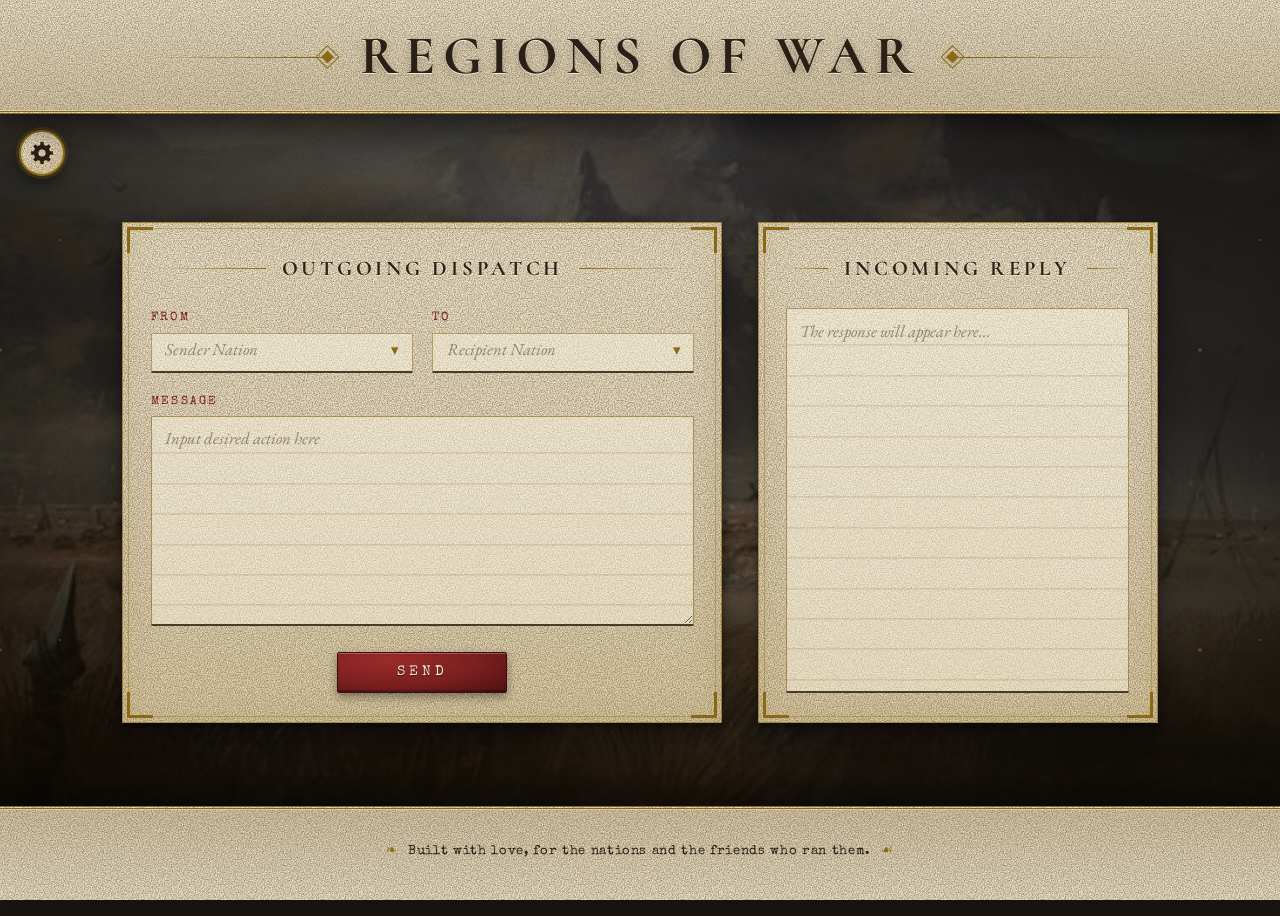
<file: index.html>
<!DOCTYPE html>
<html lang="en">
<head>
    <meta charset="UTF-8">
    <meta name="viewport" content="width=device-width, initial-scale=1.0">
    <title>The Archive | A Nation-Building Chronicle</title>

    <meta name="theme-color" content="#1a1510">
    <link rel="icon" href="data:image/svg+xml,%3Csvg%20xmlns=%27http://www.w3.org/2000/svg%27%20viewBox=%270%200%2064%2064%27%3E%3Ccircle%20cx=%2732%27%20cy=%2732%27%20r=%2729%27%20fill=%27%237a1f1f%27/%3E%3Ccircle%20cx=%2732%27%20cy=%2732%27%20r=%2723%27%20fill=%27none%27%20stroke=%27%23b8923a%27%20stroke-width=%272%27/%3E%3Ctext%20x=%2732%27%20y=%2743%27%20font-size=%2730%27%20text-anchor=%27middle%27%20fill=%27%23f2e9d0%27%20font-family=%27serif%27%20font-weight=%27bold%27%3ER%3C/text%3E%3C/svg%3E">
    <link rel="preload" as="image" href="WebsiteBG.jpeg">

    <link rel="preconnect" href="https://fonts.googleapis.com">
    <link rel="preconnect" href="https://fonts.gstatic.com" crossorigin>
    <link href="https://fonts.googleapis.com/css2?family=Cormorant+SC:wght@500;600;700&family=EB+Garamond:ital,wght@0,400;0,500;1,400&family=Special+Elite&display=swap" rel="stylesheet">

    <link rel="stylesheet" href="style.css">
</head>
<body>

    <header>
        <div class="header-inner">
            <span class="header-rule" aria-hidden="true"></span>
            <h1>Regions of War</h1>
            <span class="header-rule header-rule-right" aria-hidden="true"></span>
        </div>
    </header>

    <main>
        <button type="button" class="admin-gear" id="admin-gear" aria-label="Authority access" title="Authority access">
            <svg viewBox="0 0 24 24" aria-hidden="true"><path fill-rule="evenodd" d="M19.99 10.16 L22.88 10.37 L22.88 13.63 L19.99 13.84 L19.58 15.14 L18.95 16.35 L20.84 18.54 L18.54 20.84 L16.35 18.95 L15.14 19.58 L13.84 19.99 L13.63 22.88 L10.37 22.88 L10.16 19.99 L8.86 19.58 L7.65 18.95 L5.46 20.84 L3.16 18.54 L5.05 16.35 L4.42 15.14 L4.01 13.84 L1.12 13.63 L1.12 10.37 L4.01 10.16 L4.42 8.86 L5.05 7.65 L3.16 5.46 L5.46 3.16 L7.65 5.05 L8.86 4.42 L10.16 4.01 L10.37 1.12 L13.63 1.12 L13.84 4.01 L15.14 4.42 L16.35 5.05 L18.54 3.16 L20.84 5.46 L18.95 7.65 L19.58 8.86 Z M15.60 12.00 A3.60 3.60 0 1 0 8.40 12.00 A3.60 3.60 0 1 0 15.60 12.00 Z"/></svg>
        </button>
        <div class="layout">
            <div class="sheet dispatch gold-corners">
                <h2 class="panel-label">Outgoing Dispatch</h2>
                <div class="small-row">
                <div class="field nation-picker">
                    <label class="field-label" for="sender-input">From</label>
                    <input type="text" id="sender-input" placeholder="Sender Nation" aria-label="Sender Nation" autocomplete="off">
                    <ul class="nation-dropdown">
                        <li>Kingdom of Wofflested</li>
                        <li>Carmine Empire</li>
                        <li>Stillia</li>
                        <li>Ordoterran Combine</li>
                        <li>Ordo Auratus</li>
                        <li>Kalamlleuad</li>
                        <li>Belquiss</li>
                        <li>DelaMare</li>
                        <li>Wyrdheimr Union</li>
                    </ul>
                </div>
                <div class="field nation-picker">
                    <label class="field-label" for="recipient-input">To</label>
                    <input type="text" id="recipient-input" placeholder="Recipient Nation" aria-label="Recipient Nation" autocomplete="off">
                    <ul class="nation-dropdown">
                        <!-- Island of Ena -->
                        <li>Kingdom of Meingauss</li>
                        <li>Principality of Hanzburg</li>
                        <li>Kingdom of Korboront</li>
                        <li>Kingdom of Darewell</li>
                        <li>Dravonian Khanate</li>
                        <li>Tylassian Free State</li>
                        <li>Cagelisahur Khanate</li>
                        <li>Injaniruq Khanate</li>
                        <!-- Island of Lana -->
                        <li>Free City of Emeria</li>
                        <li>Pevian Confederation</li>
                        <li>State of Tamer</li>
                        <li>Rubesian Empire</li>
                        <li>Republic of Servion</li>
                        <li>Republic of Clauditius</li>
                        <li>Novician Republic</li>
                        <li>Republic of South Lacius</li>
                        <li>Republic of North Lacius</li>
                        <li>United States of East Lacius</li>
                        <li>Order of the Equites Lucis</li>
                        <li>Energian Tribes</li>
                        <!-- Island of Iso -->
                        <li>Republic of Phylla</li>
                        <li>Republic of Soteria</li>
                        <li>Republic of Lonvertius</li>
                        <li>Fiyordlandet Republic</li>
                        <li>Isostjarna Republic</li>
                        <li>Sudandetag Kingdom</li>
                        <li>Grottlandet States</li>
                        <li>Sydlandet Republic</li>
                        <li>Republic of Johnstland</li>
                        <li>Krystalland Republic</li>
                        <li>Kromst-Vergenst Union</li>
                        <li>Vatten Republic</li>
                        <li>Trygvent Republic</li>
                        <!-- Island of Denius -->
                        <li>Kingdom of Glaciwoffia</li>
                        <li>Woffianorde Empire</li>
                        <li>Kingdom of Nortemontana</li>
                        <li>Kingdom of Woffiasud</li>
                        <li>Kingdom of Ubscrite</li>
                        <li>Kingdom of Occimontana</li>
                        <li>Kingdom of Les Graminees</li>
                        <li>Kingdom of Montanacasa</li>
                        <li>Kingdom of Lavendoque</li>
                        <li>Kingdom of Montesifarro</li>
                        <li>Kingdom of Durro</li>
                        <li>Kingdom of Tezzar</li>
                        <li>Kingdom of Terraforque</li>
                        <li>Montagem Empire</li>
                        <li>Kingdom of Mentamon</li>
                        <li>Kingdom of Artuburo</li>
                        <li>Kingdom of Puzzo</li>
                        <li>Kingdom of Claridia</li>
                        <li>Ondatbar Khanate</li>
                        <li>Saqboliniz Empire</li>
                        <li>Kingdom of Tuaisceart-Claiomh</li>
                        <li>Kingdom of Deisceart-Claiomh</li>
                        <!-- Carmine Empire: also a player nation, kept here for Draven and Carmilla (chess) -->
                        <li>Carmine Empire</li>
                    </ul>
                </div>
                </div>
                <div class="field message-field">
                    <label class="field-label" for="visitor-text">Message</label>
                    <textarea id="visitor-text" placeholder="Input desired action here" aria-label="Enter your desired action"></textarea>
                </div>
                <button type="button" class="send-button" id="send-button">Send</button>
            </div>
            <div class="sheet reply gold-corners">
                <h2 class="panel-label">Incoming Reply</h2>
                <textarea id="ai-response" placeholder="The response will appear here..." aria-label="Response" readonly></textarea>
            </div>
        </div>
    </main>

    <footer>
        <p>Built with love, for the nations and the friends who ran them.</p>
    </footer>

    <div class="modal-overlay" id="modal-factions">
        <div class="modal-box">
            <button class="modal-close" aria-label="Close">&times;</button>
            <h2>The Factions</h2>
            <h3 class="modal-subheading">Nations</h3>
            <div class="nation-card gold-corners">
                <h3>Chaos Necrosia</h3>
                <p>First and only massively recognized nation to practice the darks 
				arts in both the military and technology.</p>
            </div>
            <a href="https://lunargit17.github.io/wofflested-wiki/" target="_blank" rel="noopener noreferrer" class="nation-card gold-corners">
                <h3>Republic of Wofflested</h3>
                <p>The longest-running sovereign nation to continuously exist in the
				history of Gaeia.</p>
            </a>
            <div class="nation-card gold-corners">
                <h3>Vulterra</h3>
                <p>The first global power in Gaeian archives to hold the planet's fate in it's palm.</p>
            </div>
            <div class="nation-card gold-corners">
                <h3>Ardentia</h3>
                <p>The very first nation to harness the later greatly intrumental Ember Crystals.</p>
            </div>
            <div class="nation-card gold-corners">
                <h3>Krasnoe Kryl'ya</h3>
                <p>A short description of this nation goes here.</p>
            </div>
            <div class="nation-card gold-corners">
                <h3>United Tempest</h3>
                <p>Major allied nation to Vulterra during the First Crusade.</p>
            </div>
            <div class="nation-card gold-corners">
                <h3>Abbasid Empire</h3>
                <p>One of Gaeian history's largest nations in landmass and the sole possessor of Light Crystals for centuries.</p>
            </div>
            <div class="nation-card gold-corners">
                <h3>Kaeluman Empire</h3>
                <p>One of modern Gaeia's most formidable maritime powers and driver of conflict.</p>
            </div>
            <div class="nation-card gold-corners">
                <h3>Delkova</h3>
                <p>A minor nation allied with the Carmine Empire during the Northern Succession Wars.</p>
            </div>
            <div class="nation-card gold-corners">
                <h3>Hueksong Dynasty</h3>
                <p>Perhaps Gaeia's most powerful and resiliant maritime power regardless of near collapse.</p>
            </div>
			<div class="nation-card gold-corners">
                <h3>Auralliene</h3>
                <p>A minor nation allied with the Carmine Empire during the Northern Succession Wars mostly known for superior cavalry.</p>
            </div>
            <div class="nation-card gold-corners">
                <h3>Eldeen</h3>
                <p>A minor ancient Thalassocracy situated by the Windarima Straight.</p>
            </div>
            <div class="nation-card gold-corners">
                <h3>Ekestr</h3>
                <p>A major advocator for global peace and unity despite constant civil uncertainty.</p>
            </div>
            <div class="nation-card gold-corners">
                <h3>Gloria</h3>
                <p>Minor allied country to Chaos Necrosia in the First Crusade.</p>
            </div>
            <div class="nation-card gold-corners">
                <h3>Crocan Sylcyne</h3>
                <p>A major global power that survived for centuries through war and peace.</p>
            </div>
            <div class="nation-card gold-corners">
                <h3>Carmine Empire</h3>
                <p>One of Gaeian history's most influential nations and the leading power for the race of arms until modern history.</p>
            </div>
            <div class="nation-card gold-corners">
                <h3>Kingdom of Adistun</h3>
                <p>A former duchy of Sadaum that rose into a massive power and tipped the balance of peace.</p>
            </div>
            <div class="nation-card gold-corners">
                <h3>R.K.K. Enclave</h3>
                <p>The remnant population of Kryl'ya after a Kaeluman invasion.</p>
            </div>
            <div class="nation-card gold-corners">
                <h3>Aureum Regnum</h3>
                <p>A nation formed from the migration of the powerful and elite from Adistun after it's fall.</p>
            </div>
            <div class="nation-card gold-corners">
                <h3>Kingdom of Medvitany</h3>
                <p>A Wofflestedian puppet state that emerged after the Northern Succession Wars.</p>
            </div>
            <div class="nation-card gold-corners">
                <h3>The Clovic States</h3>
                <p>The head state that led the Allhaven population of Gaeia.</p>
            </div>
            <div class="nation-card gold-corners">
                <h3>Principality of Saiorduiche</h3>
                <p>A massive state that emerged after the Northern Succession Wars.</p>
            </div>
            <div class="nation-card gold-corners">
                <h3>Principality of Morde</h3>
                <p>A short description of this nation goes here.</p>
            </div>

            <h3 class="modal-subheading">Miscellaneous</h3>
            <div class="nation-card gold-corners">
                <h3>Legio Ferrea</h3>
                <p>A small yet influential faction that potentially prevented Crocan Sylcyne controlling the entirety of the North Continent.</p>
            </div>
            <div class="nation-card gold-corners">
                <h3>Pirates of the North</h3>
                <p>A pirate force that terrorized the northern regions of Gaeia.</p>
            </div>
            <div class="nation-card gold-corners">
                <h3>Vulterran Legion</h3>
                <p>A short description of this faction goes here.</p>
            </div>
        </div>
    </div>

    <div class="modal-overlay" id="modal-history">
        <div class="modal-box gold-corners">
            <button class="modal-close" aria-label="Close">&times;</button>
            <h2>The History</h2>
            <ul>
                <li>The Heretic War</li>
                <li>Will Add More Major Events and Conflicts After Research</li>
            </ul>
        </div>
    </div>

    <div class="modal-overlay" id="modal-gallery">
        <div class="modal-box gold-corners">
            <button class="modal-close" aria-label="Close">&times;</button>
            <h2>Gallery</h2>
            <p>Maps, Flags, and Images From Across The Game's History Will Appear Here After Research.</p>
        </div>
    </div>

    <div class="modal-overlay" id="modal-chess">
        <div class="modal-box chess-box" id="chess-box">
            <button class="modal-close" aria-label="Close">&times;</button>
            <h2>Chess</h2>
            <p class="chess-opponent" id="chess-opponent">Draven Morde, Head of the Bureau of Civil Reform and Internal and External Affairs</p>
            <p class="chess-quote" id="chess-quote"></p>
            <div class="draven-figure" id="chess-figure">
                <img id="chess-portrait" src="draven.png" alt="Draven Morde">
            </div>
            <div class="chess-board" id="chess-board"></div>
            <p class="chess-status" id="chess-status"></p>
            <div class="chess-controls">
                <button type="button" class="open-button" id="chess-play-white">Play as White</button>
                <button type="button" class="open-button" id="chess-play-black">Play as Black</button>
                <button type="button" class="open-button chess-proceed" id="chess-proceed" hidden>Proceed</button>
                <button type="button" class="open-button" id="chess-resign" hidden>Resign</button>
                <button type="button" class="open-button" id="chess-new-game" hidden>Play a New Game</button>
            </div>
            <div class="chess-secret-anchor">
                <button type="button" class="chess-secret" id="chess-secret" aria-label="Brass corner"></button>
            </div>
        </div>
    </div>

    <div class="modal-overlay" id="modal-admin-login">
        <div class="modal-box admin-login-box">
            <button class="modal-close" aria-label="Close">&times;</button>
            <h2>Authority Access</h2>
            <p class="admin-note">This area is for the keepers of the archive. Enter the passcode to continue.</p>
            <div class="admin-field">
                <label class="field-label" for="admin-passcode">Passcode</label>
                <input type="password" id="admin-passcode" class="admin-input" autocomplete="off">
            </div>
            <p class="admin-error" id="admin-error" role="alert"></p>
            <button type="button" class="open-button" id="admin-submit">Unlock</button>
        </div>
    </div>

    <div class="modal-overlay" id="modal-admin">
        <div class="modal-box admin-box">
            <button class="modal-close" aria-label="Close">&times;</button>
            <h2>Relations Ledger</h2>

            <div id="admin-list-view">
                <p class="admin-note">Choose an NPC nation to view and change its relations with the real nations.</p>
                <div class="npc-grid" id="admin-npc-grid"></div>
            </div>

            <div id="admin-map-view" hidden>
                <div class="map-header">
                    <button type="button" class="admin-back" id="admin-back">&larr; All NPC nations</button>
                    <h3 class="map-title" id="admin-map-title"></h3>
                </div>
                <div class="relation-map-wrap">
                    <svg id="relation-map" class="relation-map" viewBox="0 0 760 480" role="group" aria-label="Relations map"></svg>
                </div>
                <ul class="relation-legend">
                    <li class="status-allied"><span class="swatch"></span>Allied</li>
                    <li class="status-friendly"><span class="swatch"></span>Friendly</li>
                    <li class="status-neutral"><span class="swatch"></span>Neutral</li>
                    <li class="status-hostile"><span class="swatch"></span>Hostile</li>
                    <li class="status-at-war"><span class="swatch"></span>At War</li>
                </ul>
                <div class="relation-chooser" id="admin-chooser"></div>
            </div>

            <div class="admin-footer">
                <p class="admin-unpublished" id="admin-unpublished"></p>

                <div class="publish-box">
                    <label class="field-label" for="admin-token">GitHub access token</label>
                    <div class="token-row">
                        <input type="password" id="admin-token" class="admin-input" autocomplete="new-password" spellcheck="false" placeholder="Paste your token (needed once per visit)">
                        <button type="button" class="admin-back" id="admin-forget-token" hidden>Forget token</button>
                    </div>
                    <p class="publish-help">The token is kept in this page's memory only. It is never saved, and it is forgotten when you reload the page or lock the panel. Anyone holding it can change your repository, so keep it private.</p>
                    <details class="publish-steps">
                        <summary>How do I get a token?</summary>
                        <ol>
                            <li>On GitHub, open <strong>Settings</strong>, then <strong>Developer settings</strong>, then <strong>Personal access tokens</strong>, then <strong>Fine-grained tokens</strong>, and choose <strong>Generate new token</strong>.</li>
                            <li>Under <strong>Repository access</strong>, choose <strong>Only select repositories</strong> and pick this site's repository.</li>
                            <li>Under <strong>Repository permissions</strong>, set <strong>Contents</strong> to <strong>Read and write</strong>.</li>
                            <li>Give it a short expiry, generate it, and paste it above.</li>
                        </ol>
                    </details>
                    <p class="publish-status" id="admin-publish-status" role="status" aria-live="polite"></p>
                </div>

                <div class="admin-actions">
                    <button type="button" class="open-button publish-button" id="admin-publish">Publish to GitHub</button>
                    <button type="button" class="open-button" id="admin-download">Download relations.js</button>
                    <button type="button" class="open-button" id="admin-clear">Discard unpublished changes</button>
                    <button type="button" class="open-button" id="admin-lock">Lock panel</button>
                </div>
            </div>
        </div>
    </div>

    <script src="actions.js"></script>
    <script src="chess.js"></script>
    <script src="chess-ui.js"></script>
    <script src="relations.js"></script>
    <script src="admin-config.js"></script>
    <script src="admin.js"></script>
    <script src="script.js"></script>
</body>
</html>
</file>
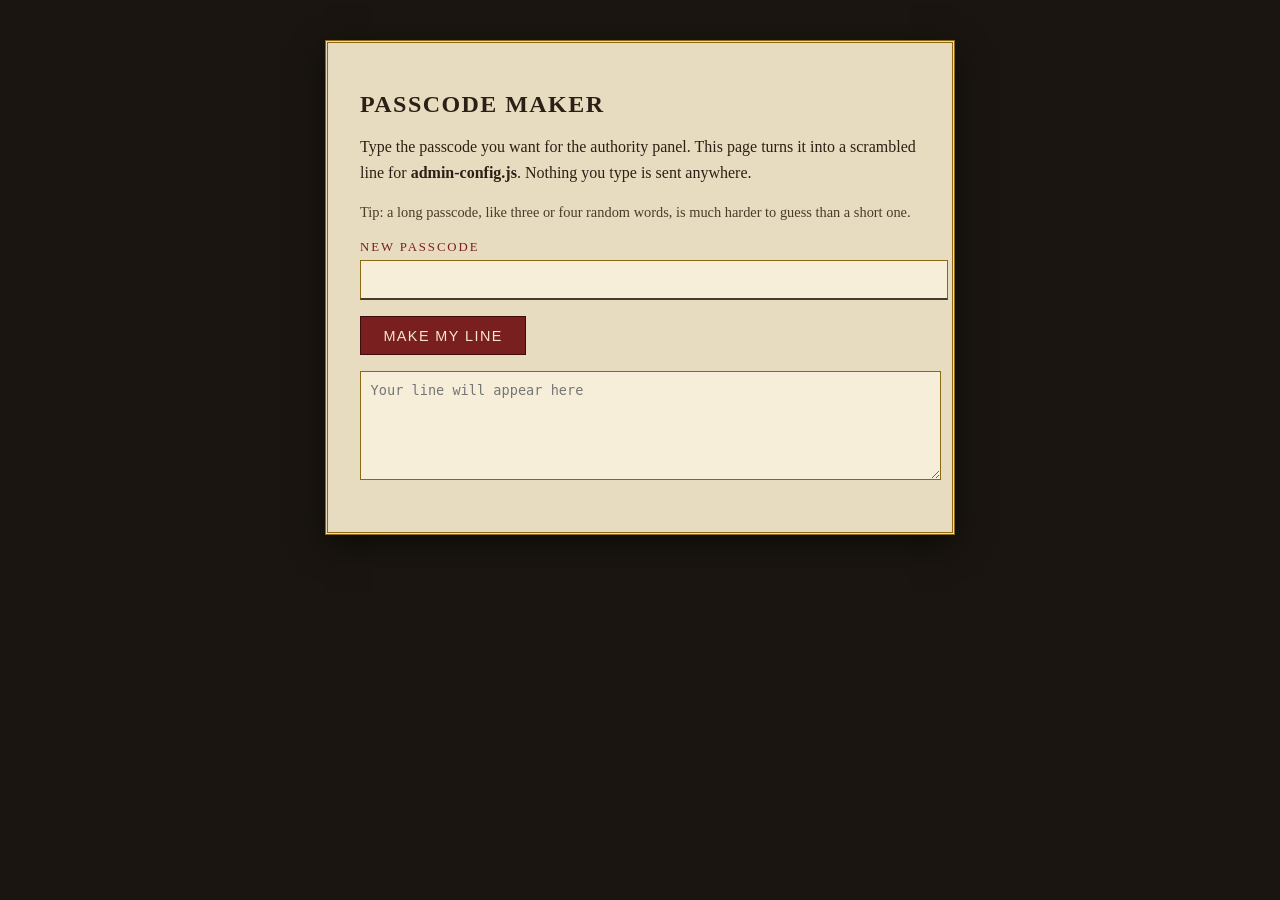
<file: passcode-maker.html>
<!DOCTYPE html>
<html lang="en">
<head>
    <meta charset="UTF-8">
    <meta name="viewport" content="width=device-width, initial-scale=1.0">
    <title>Passcode Maker | Regions of War</title>
    <style>
        body { font-family: Georgia, serif; background: #1a1510; color: #2b2015; display: flex; justify-content: center; padding: 2rem 1rem; }
        main { width: 100%; max-width: 560px; background: #e8dcc0; border: 3px double #8b6914; padding: 2rem; box-shadow: 0 10px 30px rgba(0,0,0,.5); }
        h1 { font-size: 1.5rem; margin-bottom: .6rem; letter-spacing: .06em; text-transform: uppercase; }
        p { margin-bottom: 1rem; line-height: 1.6; }
        label { display: block; font-size: .8rem; letter-spacing: .15em; text-transform: uppercase; color: #7a1f1f; margin-bottom: .3rem; }
        input { width: 100%; padding: .6rem .8rem; font-size: 1rem; border: 1px solid #8b6914; border-bottom: 2px solid #4a3b28; background: #f6eed8; margin-bottom: 1rem; }
        button { padding: .65rem 1.4rem; font-size: .9rem; letter-spacing: .1em; text-transform: uppercase; background: #7a1f1f; color: #f6e6d4; border: 1px solid #3d0c0c; cursor: pointer; }
        button:hover { filter: brightness(1.12); }
        textarea { width: 100%; height: 5.5rem; margin-top: 1rem; padding: .6rem; font-family: monospace; font-size: .85rem; border: 1px solid #8b6914; background: #f6eed8; }
        .hint { font-size: .9rem; color: #4a3b28; }
    </style>
</head>
<body>
    <main>
        <h1>Passcode Maker</h1>
        <p>Type the passcode you want for the authority panel. This page turns it into a scrambled line for <strong>admin-config.js</strong>. Nothing you type is sent anywhere.</p>
        <p class="hint">Tip: a long passcode, like three or four random words, is much harder to guess than a short one.</p>

        <label for="new-passcode">New passcode</label>
        <input type="text" id="new-passcode" autocomplete="off">
        <button type="button" id="make-hash">Make my line</button>

        <textarea id="hash-output" readonly placeholder="Your line will appear here"></textarea>
        <p class="hint" id="hash-help"></p>
    </main>

    <script src="admin-config.js"></script>
    <script>
        const makeButton = document.getElementById("make-hash");
        const output = document.getElementById("hash-output");
        const help = document.getElementById("hash-help");

        function makeLine() {
            const passcode = document.getElementById("new-passcode").value;
            if (!passcode.trim()) {
                help.textContent = "Type a passcode first.";
                return;
            }
            help.textContent = "Working...";
            setTimeout(function () {
                output.value = 'const ADMIN_PASSCODE_HASH = "' + adminHash(passcode) + '";';
                output.select();
                help.textContent = "Copy that line, then open admin-config.js and replace the existing ADMIN_PASSCODE_HASH line with it. Save the file and refresh the site.";
            }, 30);
        }

        makeButton.addEventListener("click", makeLine);
        document.getElementById("new-passcode").addEventListener("keydown", function (event) {
            if (event.key === "Enter") { makeLine(); }
        });
    </script>
</body>
</html>
</file>
<file: style.css>
/* ==========================================================================
   REGIONS OF WAR - site styles
   (The chess window styles are kept in their own sections at the bottom.)
   ========================================================================== */

:root {
    --parchment: #e8dcc0;
    --parchment-light: #f2e9d0;
    --parchment-dark: #d9c9a0;
    --ink: #2b2015;
    --ink-light: #4a3b28;
    --seal-red: #7a1f1f;
    --seal-red-bright: #9b2b2b;
    --brass: #8b6914;
    --brass-bright: #b8923a;

    --font-display: 'Cormorant SC', serif;
    --font-body: 'EB Garamond', serif;
    --font-stamp: 'Special Elite', monospace;

    /* Fine paper speckle, drawn by the browser (no image file needed) */
    --grain: url("data:image/svg+xml,%3Csvg%20xmlns=%27http://www.w3.org/2000/svg%27%20width=%27180%27%20height=%27180%27%3E%3Cfilter%20id=%27n%27%20color-interpolation-filters=%27sRGB%27%3E%3CfeTurbulence%20type=%27fractalNoise%27%20baseFrequency=%270.85%27%20numOctaves=%272%27%20stitchTiles=%27stitch%27/%3E%3CfeColorMatrix%20values=%270%200%200%200%200.24%20%200%200%200%200%200.16%20%200%200%200%200%200.08%20%200.9%200%200%200%20-0.28%27/%3E%3C/filter%3E%3Crect%20width=%27100%25%27%20height=%27100%25%27%20filter=%27url%28%23n%29%27/%3E%3C/svg%3E");

    /* The aged-paper look shared by the main panels and pop-ups */
    --paper:
        var(--grain),
        linear-gradient(165deg, #f3ead0 0%, #e8dcc0 50%, #dccb9f 100%);
}

* {
    margin: 0;
    padding: 0;
    box-sizing: border-box;
}

html {
    scrollbar-color: var(--brass) #1a1510;
}

::selection {
    background: var(--seal-red);
    color: var(--parchment-light);
}

body {
    background-color: #1a1510;
    color: var(--ink-light);
    font-family: var(--font-body);
    line-height: 1.7;

    min-height: 100vh;
    display: flex;
    flex-direction: column;

    /* Top to bottom: edge vignette, warm tint, then the battlefield picture */
    background-image:
        radial-gradient(ellipse at center, transparent 35%, rgba(8, 5, 2, 0.7) 100%),
        linear-gradient(rgba(38, 26, 12, 0.35), rgba(38, 26, 12, 0.55)),
        url("WebsiteBG.jpeg");
    background-size: cover, cover, cover;
    background-position: center, center, center;
    background-repeat: no-repeat, no-repeat, no-repeat;
    background-attachment: fixed, fixed, fixed;
}

/* ---------- Atmosphere: film grain and slow drifting embers ---------- */

body::before {
    content: "";
    position: fixed;
    inset: 0;
    z-index: 0;
    pointer-events: none;
    background-image: var(--grain);
    opacity: 0.55;
    mix-blend-mode: overlay;
}

body::after {
    content: "";
    position: fixed;
    top: 0;
    left: 0;
    width: 100%;
    height: 2400px;
    z-index: 0;
    pointer-events: none;
    opacity: 0.75;
    background-image:
        radial-gradient(circle, rgba(236, 200, 130, 0.55) 0, rgba(236, 200, 130, 0) 2px),
        radial-gradient(circle, rgba(255, 220, 160, 0.4) 0, rgba(255, 220, 160, 0) 1.6px),
        radial-gradient(circle, rgba(236, 190, 120, 0.5) 0, rgba(236, 190, 120, 0) 2.6px);
    background-size: 600px 600px, 400px 400px, 300px 300px;
    background-position: 80px 120px, 260px 40px, 150px 200px;
    animation: drift 90s linear infinite;
}

@keyframes drift {
    from { transform: translateY(0); }
    to { transform: translateY(-1200px); }
}

@keyframes rise {
    from { opacity: 0; transform: translateY(16px); }
    to { opacity: 1; transform: none; }
}

/* ---------- Header ---------- */

header {
    position: relative;
    z-index: 3;
    display: flex;
    flex-direction: column;
    align-items: center;
    text-align: center;
    padding: 1.7rem 1.5rem 1.5rem;
    border-bottom: 3px double var(--brass);
    background-image:
        var(--grain),
        linear-gradient(180deg, rgba(245, 236, 210, 0.96) 0%, rgba(228, 214, 180, 0.94) 100%);
    box-shadow: 0 10px 30px rgba(0, 0, 0, 0.55), inset 0 -1px 0 rgba(255, 255, 255, 0.35);
    backdrop-filter: blur(3px);
    animation: rise 0.8s ease both;
}

.header-inner {
    width: min(100%, 980px);
    display: flex;
    align-items: center;
    gap: 1.6rem;
}

.header-rule {
    position: relative;
    flex: 1;
    height: 1px;
    background: linear-gradient(90deg, transparent, var(--brass) 75%);
}

.header-rule::after {
    content: "";
    position: absolute;
    right: 2px;
    top: 50%;
    width: 9px;
    height: 9px;
    background: var(--brass);
    outline: 1px solid var(--brass);
    outline-offset: 3px;
    transform: translateY(-50%) rotate(45deg);
}

.header-rule-right {
    background: linear-gradient(270deg, transparent, var(--brass) 75%);
}

.header-rule-right::after {
    right: auto;
    left: 2px;
}

header h1 {
    font-family: var(--font-display);
    font-weight: 700;
    font-size: clamp(1.8rem, 5.2vw, 3.4rem);
    line-height: 1.1;
    color: var(--ink);
    letter-spacing: 0.14em;
    text-transform: uppercase;
    text-shadow: 0 1px 0 rgba(255, 248, 225, 0.85), 0 3px 8px rgba(43, 32, 21, 0.25);
}

/* ---------- Parchment corner marks (shared by panels and pop-ups) ---------- */

.gold-corners {
    --corner-inset: 4px;
    position: relative;
}

.gold-corners::before,
.gold-corners::after {
    content: "";
    position: absolute;
    top: 0;
    left: 0;
    width: 100%;
    height: 100%;
    pointer-events: none;
    background-repeat: no-repeat;
    background-size: 26px 3px, 3px 26px, 26px 3px, 3px 26px;
    background-image:
        linear-gradient(var(--brass), var(--brass)),
        linear-gradient(var(--brass), var(--brass)),
        linear-gradient(var(--brass), var(--brass)),
        linear-gradient(var(--brass), var(--brass));
}

.gold-corners::before {
    background-position:
        left var(--corner-inset) top var(--corner-inset),
        left var(--corner-inset) top var(--corner-inset),
        right var(--corner-inset) top var(--corner-inset),
        right var(--corner-inset) top var(--corner-inset);
}

.gold-corners::after {
    background-position:
        left var(--corner-inset) bottom var(--corner-inset),
        left var(--corner-inset) bottom var(--corner-inset),
        right var(--corner-inset) bottom var(--corner-inset),
        right var(--corner-inset) bottom var(--corner-inset);
}

/* ---------- Main page: the dispatch sheet and the reply sheet ---------- */

main {
    position: relative;
    z-index: 2;
    flex: 1;
    display: flex;
    align-items: center;
    justify-content: center;
    padding: 4.6rem 1.5rem 3rem;
}

.layout {
    width: 100%;
    max-width: 1300px;
    display: flex;
    flex-wrap: wrap;
    align-items: stretch;
    justify-content: center;
    gap: 2.2rem;
}

.layout .dispatch {
    flex: 1 1 400px;
    max-width: 600px;
    animation: rise 0.9s 0.15s ease both;
}

.layout .reply {
    flex: 1 1 280px;
    max-width: 400px;
    display: flex;
    flex-direction: column;
    animation: rise 0.9s 0.3s ease both;
}

.sheet {
    width: 100%;
    padding: 1.7rem 1.7rem 1.8rem;
    background-image:
        var(--grain),
        linear-gradient(180deg, #f1e8cd 0%, #e8dcc0 50%, #e0d1a9 100%);
    border: 1px solid rgba(139, 105, 20, 0.7);
    outline: 1px solid rgba(139, 105, 20, 0.38);
    outline-offset: -7px;
    box-shadow:
        inset 0 0 36px rgba(139, 105, 20, 0.14),
        0 16px 36px rgba(0, 0, 0, 0.5),
        0 3px 6px rgba(0, 0, 0, 0.35);
}

.panel-label {
    display: flex;
    align-items: center;
    gap: 1rem;
    margin-bottom: 1.4rem;
    font-family: var(--font-display);
    font-weight: 700;
    font-size: 1.3rem;
    letter-spacing: 0.18em;
    text-transform: uppercase;
    text-align: center;
    color: var(--ink);
    text-shadow: 0 1px 0 rgba(255, 248, 225, 0.7);
}

.panel-label::before,
.panel-label::after {
    content: "";
    flex: 1;
    height: 1px;
    background: linear-gradient(90deg, transparent, var(--brass));
}

.panel-label::after {
    background: linear-gradient(270deg, transparent, var(--brass));
}

.small-row {
    display: flex;
    gap: 1.2rem;
    margin-bottom: 1.2rem;
}

.small-row .field {
    flex: 1;
    min-width: 0;
}

.field {
    position: relative;
}

.field-label {
    display: block;
    margin-bottom: 0.3rem;
    font-family: var(--font-stamp);
    font-size: 0.72rem;
    letter-spacing: 0.2em;
    text-transform: uppercase;
    color: var(--seal-red);
}

.sheet input,
.sheet textarea {
    display: block;
    width: 100%;
    padding: 0.65rem 0.85rem;
    background-color: rgba(255, 250, 232, 0.45);
    border: 1px solid rgba(139, 105, 20, 0.55);
    border-bottom: 2px solid var(--ink-light);
    border-radius: 1px;
    color: var(--ink);
    font-family: var(--font-stamp);
    font-size: 0.95rem;
    transition: border-color 0.25s ease, box-shadow 0.25s ease, background-color 0.25s ease;
    scrollbar-width: thin;
    scrollbar-color: var(--brass) transparent;
}

.sheet input::placeholder,
.sheet textarea::placeholder {
    color: var(--ink-light);
    opacity: 0.55;
    font-family: var(--font-body);
    font-style: italic;
    font-size: 1.05rem;
}

.sheet input:focus,
.sheet textarea:focus {
    outline: none;
    background-color: rgba(255, 250, 232, 0.85);
    border-color: var(--brass);
    border-bottom-color: var(--seal-red);
    box-shadow: 0 0 0 3px rgba(184, 146, 58, 0.28);
}

.nation-picker input {
    padding-right: 2.2rem;
}

/* Little arrow that shows the field opens a list */
.nation-picker::after {
    content: "\25BE";
    position: absolute;
    right: 0.85rem;
    bottom: 0.55rem;
    color: var(--brass);
    font-size: 0.95rem;
    pointer-events: none;
    transition: transform 0.25s ease, color 0.25s ease;
}

.nation-picker:focus-within::after {
    transform: rotate(180deg);
    color: var(--seal-red);
}

/* Both big text areas are written on ruled paper */
.message-field textarea,
.reply textarea {
    height: 210px;
    resize: vertical;
    line-height: 1.9rem;
    padding: 0.4rem 0.85rem;
    background-image: repeating-linear-gradient(
        transparent 0,
        transparent calc(1.9rem - 1px),
        rgba(139, 105, 20, 0.28) calc(1.9rem - 1px),
        rgba(139, 105, 20, 0.28) 1.9rem
    );
    background-position: 0 0.4rem;
    background-attachment: local;
}

.reply textarea {
    flex: 1;
    height: auto;
    min-height: 270px;
    resize: none;
    font-size: 0.9rem;
    cursor: default;
}

/* ---------- Dropdown lists ---------- */

.nation-dropdown {
    position: absolute;
    top: calc(100% + 4px);
    left: 0;
    right: 0;
    z-index: 100;
    list-style: none;
    max-height: 15rem;
    overflow-y: auto;
    background: linear-gradient(#f5ecd3, #e8dcc0);
    border: 1px solid var(--brass);
    border-top: 3px double var(--brass);
    box-shadow: 0 14px 26px rgba(0, 0, 0, 0.5);
    opacity: 0;
    visibility: hidden;
    transform: translateY(-6px);
    transition: opacity 0.2s ease, transform 0.2s ease, visibility 0.2s;
    scrollbar-width: thin;
    scrollbar-color: var(--brass) transparent;
}

.nation-dropdown.open {
    opacity: 1;
    visibility: visible;
    transform: translateY(0);
}

.nation-dropdown li {
    padding: 0.6rem 1rem;
    font-family: var(--font-body);
    font-size: 1.05rem;
    color: var(--ink);
    cursor: pointer;
    border-bottom: 1px solid rgba(139, 105, 20, 0.25);
    transition: background-color 0.15s ease, color 0.15s ease, padding-left 0.15s ease;
}

.nation-dropdown li:last-child {
    border-bottom: none;
}

.nation-dropdown li:hover {
    background-color: var(--seal-red);
    color: var(--parchment-light);
    padding-left: 1.4rem;
}

/* ---------- Send button: a stamp of red wax ---------- */

.send-button {
    display: block;
    min-width: 170px;
    margin: 1.6rem auto 0;
    padding: 0.8rem 2.2rem;
    font-family: var(--font-stamp);
    font-size: 0.85rem;
    letter-spacing: 0.28em;
    text-transform: uppercase;
    color: #f6e6d4;
    text-shadow: 0 1px 0 rgba(0, 0, 0, 0.55);
    background: radial-gradient(ellipse at 30% 20%, var(--seal-red-bright), var(--seal-red) 55%, #4d1010);
    border: 1px solid #3d0c0c;
    border-radius: 2px;
    box-shadow:
        inset 0 1px 0 rgba(255, 255, 255, 0.25),
        inset 0 -2px 0 rgba(0, 0, 0, 0.25),
        0 4px 10px rgba(0, 0, 0, 0.4);
    cursor: pointer;
    transition: transform 0.15s ease, box-shadow 0.15s ease, filter 0.15s ease;
}

.send-button:hover {
    transform: translateY(-2px);
    filter: brightness(1.12);
    box-shadow:
        inset 0 1px 0 rgba(255, 255, 255, 0.3),
        inset 0 -2px 0 rgba(0, 0, 0, 0.25),
        0 8px 16px rgba(0, 0, 0, 0.45);
}

.send-button:active {
    transform: translateY(1px);
    filter: brightness(0.95);
}

.send-button:focus-visible {
    outline: 2px solid var(--brass-bright);
    outline-offset: 3px;
}

.send-button:disabled,
.send-button:disabled:hover {
    opacity: 0.55;
    cursor: not-allowed;
    transform: none;
    filter: grayscale(0.4);
}

/* ---------- Footer ---------- */

footer {
    position: relative;
    z-index: 1;
    margin-top: auto;
    display: flex;
    flex-direction: column;
    align-items: center;
    text-align: center;
    padding: 2rem 1.5rem 2.3rem;
    border-top: 3px double var(--brass);
    font-family: var(--font-stamp);
    font-size: 0.82rem;
    letter-spacing: 0.05em;
    color: var(--ink);
    background-image:
        var(--grain),
        linear-gradient(180deg, rgba(228, 214, 180, 0.94) 0%, rgba(245, 236, 210, 0.96) 100%);
    box-shadow: 0 -10px 30px rgba(0, 0, 0, 0.5), inset 0 1px 0 rgba(255, 255, 255, 0.35);
    backdrop-filter: blur(3px);
    animation: rise 0.9s 0.45s ease both;
}

footer p::before {
    content: "\2767";
    margin-right: 0.8em;
    color: var(--brass);
}

footer p::after {
    content: "\2619";
    margin-left: 0.8em;
    color: var(--brass);
}

/* ---------- Content sections (kept for future pages) ---------- */

section {
    max-width: 700px;
    margin: 2.5rem auto;
    padding: 2.5rem 2rem;
    background-image: var(--paper);
    border: 1px solid rgba(139, 105, 20, 0.6);
    box-shadow: 0 12px 28px rgba(0, 0, 0, 0.4);
}

section h2 {
    font-family: var(--font-display);
    font-size: 2rem;
    color: var(--ink);
    text-transform: uppercase;
    letter-spacing: 0.1em;
    text-align: center;
    margin-bottom: 1.5rem;

    display: flex;
    align-items: center;
    gap: 1rem;
}

section h2::before,
section h2::after {
    content: "";
    flex: 1;
    height: 1px;
    background-color: var(--brass);
}

section p {
    margin-bottom: 1rem;
    font-size: 1.05rem;
}

/* ---------- Pop-ups other than chess (Factions, History, Gallery) ---------- */

.nation-card {
    position: relative;
    display: block;
    background: linear-gradient(135deg, #e0d1aa, #d4c294);
    border: 1px solid var(--brass);
    border-left: 5px solid var(--seal-red);
    padding: 1.3rem 1.5rem;
    margin-top: 1.3rem;
    box-shadow: 3px 3px 0 rgba(43, 32, 21, 0.18), 0 6px 14px rgba(0, 0, 0, 0.18);
    transition: transform 0.2s ease, box-shadow 0.2s ease;
    color: inherit;
    text-decoration: none;
}

.nation-card:hover {
    transform: translateY(-3px);
    box-shadow: 4px 6px 0 rgba(43, 32, 21, 0.2), 0 12px 22px rgba(0, 0, 0, 0.28);
}

.nation-card h3 {
    font-family: var(--font-display);
    color: var(--seal-red);
    font-size: 1.4rem;
    letter-spacing: 0.04em;
    margin-bottom: 0.4rem;
}

#modal-history ul {
    list-style: none;
}

#modal-history li {
    padding-left: 1.3rem;
    position: relative;
    margin-bottom: 0.8rem;
}

#modal-history li::before {
    content: "\2767";
    position: absolute;
    left: 0;
    color: var(--seal-red);
}

.modal-box:not(.chess-box) {
    background-image: var(--paper);
    border: 3px double var(--brass);
    box-shadow: inset 0 0 55px rgba(139, 105, 20, 0.18), 0 16px 40px rgba(0, 0, 0, 0.6);
    scrollbar-width: thin;
    scrollbar-color: var(--brass) transparent;
}

.modal-box:not(.chess-box) h2 {
    font-weight: 700;
    letter-spacing: 0.14em;
    padding-bottom: 0.8rem;
    border-bottom: 1px solid rgba(139, 105, 20, 0.5);
    text-shadow: 0 1px 0 rgba(255, 248, 225, 0.7);
}

.modal-box:not(.chess-box) .modal-close {
    width: 2rem;
    height: 2rem;
    border-radius: 50%;
    transition: background-color 0.2s ease, color 0.2s ease;
}

.modal-box:not(.chess-box) .modal-close:hover {
    background-color: var(--seal-red);
    color: var(--parchment-light);
}

/* ---------- Shared rules that the chess window also uses (unchanged) ---------- */

.open-button {
    display: block;
    margin: 1.5rem auto 0;
    padding: 0.7rem 1.6rem;
    background-color: transparent;
    border: 1px solid var(--brass);
    color: var(--ink);
    font-family: var(--font-stamp);
    font-size: 0.8rem;
    text-transform: uppercase;
    letter-spacing: 0.1em;
    cursor: pointer;
    transition: background-color 0.25s ease, color 0.25s ease;
}

.open-button:hover {
    background-color: var(--seal-red);
    color: var(--parchment);
    border-color: var(--seal-red);
}

.open-button:disabled {
    opacity: 0.5;
    cursor: not-allowed;
}

.open-button:disabled:hover {
    background-color: transparent;
    color: var(--ink);
    border-color: var(--brass);
}

.modal-overlay {
    position: fixed;
    inset: 0;
    background-color: rgba(0, 0, 0, 0.6);
    display: flex;
    align-items: center;
    justify-content: center;
    padding: 1.5rem;
    opacity: 0;
    visibility: hidden;
    transition: opacity 0.25s ease;
    z-index: 1000;
}

.modal-overlay.active {
    opacity: 1;
    visibility: visible;
}

.modal-box {
    position: relative;
    background-color: var(--parchment);
    max-width: 600px;
    width: 100%;
    max-height: 80vh;
    overflow-y: auto;
    padding: 2.5rem 2rem 2rem;
    border: 2px solid var(--brass);
    box-shadow: 0 10px 30px rgba(0, 0, 0, 0.5);
}

.modal-box h2 {
    font-family: var(--font-display);
    font-size: 1.8rem;
    color: var(--ink);
    text-transform: uppercase;
    letter-spacing: 0.1em;
    margin-bottom: 1.2rem;
    text-align: center;
}

.modal-close {
    position: absolute;
    top: 0.6rem;
    right: 0.9rem;
    background: none;
    border: none;
    font-size: 1.6rem;
    line-height: 1;
    color: var(--ink);
    cursor: pointer;
}

.modal-close:hover {
    color: var(--seal-red);
}

.modal-subheading {
    font-family: var(--font-stamp);
    font-size: 0.85rem;
    color: var(--seal-red);
    text-transform: uppercase;
    letter-spacing: 0.15em;
    text-align: center;
    margin-top: 2rem;
    margin-bottom: 1rem;
    padding-bottom: 0.6rem;
    border-bottom: 2px solid var(--brass);
}

.modal-subheading:first-of-type {
    margin-top: 0;
}

/* ---------- Authority panel (gear button and relations ledger) ---------- */

:root {
    --st-allied: #b8923a;
    --st-friendly: #6b8a3a;
    --st-neutral: #8a7c64;
    --st-hostile: #c0622a;
    --st-at-war: #7a1f1f;
}

[hidden] {
    display: none !important;
}

.admin-gear {
    position: absolute;
    top: 1rem;
    left: 1.2rem;
    z-index: 5;
    display: flex;
    align-items: center;
    justify-content: center;
    width: 46px;
    height: 46px;
    padding: 0;
    color: var(--ink);
    background-image: var(--grain), radial-gradient(circle at 35% 30%, #f6edd3, #dccb9f);
    border: 2px solid var(--brass);
    border-radius: 50%;
    box-shadow:
        0 0 0 3px rgba(139, 105, 20, 0.25),
        0 6px 14px rgba(0, 0, 0, 0.5),
        inset 0 1px 0 rgba(255, 255, 255, 0.5);
    cursor: pointer;
    transition: box-shadow 0.25s ease;
}

.admin-gear svg {
    width: 24px;
    height: 24px;
    fill: currentColor;
    transition: transform 0.6s ease;
}

.admin-gear:hover {
    box-shadow:
        0 0 0 3px rgba(184, 146, 58, 0.6),
        0 8px 18px rgba(0, 0, 0, 0.55),
        inset 0 1px 0 rgba(255, 255, 255, 0.5);
}

.admin-gear:hover svg {
    transform: rotate(90deg);
}

.admin-gear:focus-visible {
    outline: 2px solid var(--brass-bright);
    outline-offset: 4px;
}

.admin-login-box {
    max-width: 440px;
}

.admin-box {
    max-width: 940px;
}

.admin-note {
    margin-bottom: 1.2rem;
    text-align: center;
    font-size: 1.02rem;
    color: var(--ink-light);
}

.admin-field {
    margin-top: 0.5rem;
}

.admin-input {
    display: block;
    width: 100%;
    padding: 0.65rem 0.85rem;
    background-color: rgba(255, 250, 232, 0.55);
    border: 1px solid rgba(139, 105, 20, 0.55);
    border-bottom: 2px solid var(--ink-light);
    border-radius: 1px;
    color: var(--ink);
    font-family: var(--font-stamp);
    font-size: 1rem;
    letter-spacing: 0.1em;
    transition: border-color 0.25s ease, box-shadow 0.25s ease;
}

.admin-input:focus {
    outline: none;
    border-color: var(--brass);
    border-bottom-color: var(--seal-red);
    box-shadow: 0 0 0 3px rgba(184, 146, 58, 0.28);
}

.admin-error {
    min-height: 1.6rem;
    margin-top: 0.7rem;
    text-align: center;
    font-family: var(--font-stamp);
    font-size: 0.85rem;
    color: var(--seal-red);
}

.admin-error.shake {
    animation: shake 0.35s ease;
}

@keyframes shake {
    0%, 100% { transform: translateX(0); }
    20% { transform: translateX(-7px); }
    40% { transform: translateX(7px); }
    60% { transform: translateX(-4px); }
    80% { transform: translateX(4px); }
}

/* List of NPC nations */

.npc-grid {
    display: grid;
    grid-template-columns: repeat(auto-fill, minmax(190px, 1fr));
    gap: 1rem;
    margin-top: 1rem;
}

.npc-choice {
    display: flex;
    flex-direction: column;
    gap: 0.2rem;
    padding: 1rem 1.1rem;
    text-align: left;
    font: inherit;
    color: inherit;
    background: linear-gradient(135deg, #e0d1aa, #d4c294);
    border: 1px solid var(--brass);
    border-left: 5px solid var(--seal-red);
    box-shadow: 3px 3px 0 rgba(43, 32, 21, 0.18);
    cursor: pointer;
    transition: transform 0.2s ease, box-shadow 0.2s ease;
}

.npc-choice:hover {
    transform: translateY(-3px);
    box-shadow: 4px 6px 0 rgba(43, 32, 21, 0.2), 0 10px 18px rgba(0, 0, 0, 0.25);
}

.npc-choice:focus-visible {
    outline: 2px solid var(--brass-bright);
    outline-offset: 3px;
}

.npc-choice-name {
    font-family: var(--font-display);
    font-weight: 700;
    font-size: 1.25rem;
    line-height: 1.2;
    letter-spacing: 0.04em;
    color: var(--seal-red);
}

.npc-choice-detail {
    font-family: var(--font-stamp);
    font-size: 0.72rem;
    letter-spacing: 0.1em;
    text-transform: uppercase;
    color: var(--ink-light);
}

/* Relations map */

.map-header {
    display: flex;
    align-items: center;
    gap: 1rem;
    margin-bottom: 0.8rem;
}

.admin-back {
    padding: 0.45rem 0.9rem;
    background: none;
    border: 1px solid var(--brass);
    color: var(--ink);
    font-family: var(--font-stamp);
    font-size: 0.75rem;
    letter-spacing: 0.1em;
    text-transform: uppercase;
    cursor: pointer;
    transition: background-color 0.2s ease, color 0.2s ease;
}

.admin-back:hover {
    background-color: var(--seal-red);
    border-color: var(--seal-red);
    color: var(--parchment-light);
}

.map-title {
    flex: 1;
    padding-right: 9rem;
    text-align: center;
    font-family: var(--font-display);
    font-size: 1.5rem;
    letter-spacing: 0.12em;
    text-transform: uppercase;
    color: var(--ink);
}

.relation-map-wrap {
    overflow-x: auto;
    background: radial-gradient(ellipse at center, rgba(255, 250, 232, 0.35), rgba(139, 105, 20, 0.12));
    border: 1px solid rgba(139, 105, 20, 0.45);
    box-shadow: inset 0 0 30px rgba(139, 105, 20, 0.15);
}

.relation-map {
    display: block;
    width: 100%;
    min-width: 620px;
    height: auto;
}

.rel-line {
    stroke: var(--st-neutral);
    stroke-width: 2;
    stroke-linecap: round;
}

.rel-line.status-allied { stroke: var(--st-allied); stroke-width: 4; }
.rel-line.status-friendly { stroke: var(--st-friendly); stroke-width: 3; }
.rel-line.status-neutral { stroke: var(--st-neutral); stroke-width: 2; }
.rel-line.status-hostile { stroke: var(--st-hostile); stroke-width: 3; }
.rel-line.status-at-war { stroke: var(--st-at-war); stroke-width: 4; stroke-dasharray: 9 7; }

.rel-line.selected {
    filter: drop-shadow(0 0 4px rgba(43, 32, 21, 0.55));
}

.rel-node {
    cursor: pointer;
    outline: none;
}

.rel-pill {
    fill: #f6edd3;
    stroke: var(--st-neutral);
    stroke-width: 2;
    transition: fill 0.15s ease, stroke-width 0.15s ease;
}

.rel-node.status-allied .rel-pill { stroke: var(--st-allied); }
.rel-node.status-friendly .rel-pill { stroke: var(--st-friendly); }
.rel-node.status-neutral .rel-pill { stroke: var(--st-neutral); }
.rel-node.status-hostile .rel-pill { stroke: var(--st-hostile); }
.rel-node.status-at-war .rel-pill { stroke: var(--st-at-war); }

.rel-node:hover .rel-pill,
.rel-node:focus-visible .rel-pill {
    fill: #fff8e2;
    stroke-width: 3.5;
}

.rel-node.selected .rel-pill {
    fill: #fff8e2;
    stroke-width: 4.5;
}

.rel-name {
    font-family: var(--font-display);
    font-weight: 700;
    letter-spacing: 0.04em;
    fill: var(--ink);
}

.rel-status {
    font-family: var(--font-stamp);
    font-size: 11px;
    letter-spacing: 0.08em;
    text-transform: uppercase;
    fill: var(--ink-light);
}

.rel-center-circle {
    fill: var(--seal-red);
    stroke: var(--brass-bright);
    stroke-width: 4;
    filter: drop-shadow(0 4px 6px rgba(0, 0, 0, 0.4));
}

.rel-center-ring {
    fill: none;
    stroke: rgba(255, 240, 215, 0.3);
    stroke-width: 1.5;
}

.rel-center-name {
    font-family: var(--font-display);
    font-weight: 700;
    letter-spacing: 0.06em;
    fill: var(--parchment-light);
}

.rel-empty {
    font-family: var(--font-stamp);
    font-size: 14px;
    fill: var(--ink-light);
}

.relation-legend {
    list-style: none;
    display: flex;
    flex-wrap: wrap;
    justify-content: center;
    gap: 0.5rem 1.4rem;
    margin: 0.9rem 0 1rem;
    font-family: var(--font-stamp);
    font-size: 0.72rem;
    letter-spacing: 0.1em;
    text-transform: uppercase;
}

.relation-legend li {
    display: flex;
    align-items: center;
    gap: 0.5rem;
}

.relation-legend .swatch {
    display: inline-block;
    width: 28px;
    height: 0;
    border-top: 3px solid var(--st-neutral);
}

.relation-legend .status-allied .swatch { border-top: 4px solid var(--st-allied); }
.relation-legend .status-friendly .swatch { border-top: 3px solid var(--st-friendly); }
.relation-legend .status-neutral .swatch { border-top: 2px solid var(--st-neutral); }
.relation-legend .status-hostile .swatch { border-top: 3px solid var(--st-hostile); }
.relation-legend .status-at-war .swatch { border-top: 4px dashed var(--st-at-war); }

/* Status picker */

.relation-chooser {
    min-height: 6.4rem;
    padding: 1rem;
    text-align: center;
    background: rgba(255, 250, 232, 0.4);
    border: 1px solid rgba(139, 105, 20, 0.4);
}

.relation-chooser .admin-note {
    margin: 1.2rem 0 0;
}

.chooser-heading {
    margin-bottom: 0.8rem;
    font-family: var(--font-display);
    font-weight: 700;
    font-size: 1.15rem;
    letter-spacing: 0.06em;
    color: var(--ink);
}

.status-buttons {
    display: flex;
    flex-wrap: wrap;
    justify-content: center;
    gap: 0.6rem;
}

.status-btn {
    --st: var(--st-neutral);
    padding: 0.55rem 1rem;
    background: transparent;
    border: 2px solid var(--st);
    color: var(--ink);
    font-family: var(--font-stamp);
    font-size: 0.78rem;
    letter-spacing: 0.12em;
    text-transform: uppercase;
    cursor: pointer;
    transition: background-color 0.2s ease, color 0.2s ease, transform 0.15s ease;
}

.status-btn.status-allied { --st: var(--st-allied); }
.status-btn.status-friendly { --st: var(--st-friendly); }
.status-btn.status-neutral { --st: var(--st-neutral); }
.status-btn.status-hostile { --st: var(--st-hostile); }
.status-btn.status-at-war { --st: var(--st-at-war); }

.status-btn:hover,
.status-btn.active {
    background-color: var(--st);
    color: #fff8e6;
}

.status-btn.status-allied:hover,
.status-btn.status-allied.active {
    color: var(--ink);
}

.status-btn:hover {
    transform: translateY(-1px);
}

.status-btn:focus-visible {
    outline: 2px solid var(--brass-bright);
    outline-offset: 3px;
}

.admin-footer {
    margin-top: 1.5rem;
    padding-top: 1rem;
    border-top: 1px solid rgba(139, 105, 20, 0.5);
}

.admin-unpublished {
    margin-bottom: 0.6rem;
    text-align: center;
    font-family: var(--font-stamp);
    font-size: 0.78rem;
    line-height: 1.6;
    color: var(--ink-light);
}

.admin-actions {
    display: flex;
    flex-wrap: wrap;
    justify-content: center;
    gap: 0.8rem;
}

.admin-actions .open-button {
    margin: 0;
}

@media (max-width: 640px) {
    .map-header {
        flex-direction: column;
        align-items: stretch;
    }

    .map-title {
        padding-right: 0;
    }
}

/* ---------- Small screens and reduced motion ---------- */

@media (max-width: 640px) {
    .header-rule {
        display: none;
    }

    main {
        padding: 4.6rem 1rem 2rem;
    }

    .sheet {
        padding: 1.4rem 1.2rem 1.5rem;
    }

    .small-row {
        flex-direction: column;
        gap: 1rem;
    }
}

@media (prefers-reduced-motion: reduce) {
    header,
    footer,
    .layout .dispatch,
    .layout .reply,
    body::after {
        animation: none;
    }
}


/* ---------- Authority panel: publishing to GitHub ---------- */

.publish-box {
    margin: 0.2rem 0 1.1rem;
    padding: 1rem 1.1rem 0.9rem;
    background: rgba(255, 250, 232, 0.4);
    border: 1px solid rgba(139, 105, 20, 0.4);
    border-left: 4px solid var(--brass);
}

.token-row {
    display: flex;
    align-items: stretch;
    gap: 0.7rem;
}

.token-row .admin-input {
    flex: 1;
    min-width: 0;
    font-size: 0.9rem;
    letter-spacing: 0.04em;
}

.token-row .admin-back {
    flex: none;
    white-space: nowrap;
}

.publish-help {
    margin-top: 0.6rem;
    font-size: 0.92rem;
    line-height: 1.5;
    color: var(--ink-light);
}

.publish-steps {
    margin-top: 0.5rem;
    font-size: 0.95rem;
    color: var(--ink-light);
}

.publish-steps summary {
    display: inline-block;
    font-family: var(--font-stamp);
    font-size: 0.72rem;
    letter-spacing: 0.12em;
    text-transform: uppercase;
    color: var(--seal-red);
    cursor: pointer;
}

.publish-steps summary::before {
    content: "\25B8";
    display: inline-block;
    margin-right: 0.45em;
    transition: transform 0.2s ease;
}

.publish-steps[open] summary::before {
    transform: rotate(90deg);
}

.publish-steps summary:hover {
    text-decoration: underline;
}

.publish-steps ol {
    margin: 0.6rem 0 0.2rem 1.4rem;
    line-height: 1.5;
}

.publish-steps li {
    margin-bottom: 0.35rem;
}

.publish-status {
    margin-top: 0.7rem;
    font-family: var(--font-stamp);
    font-size: 0.8rem;
    line-height: 1.55;
    color: var(--ink-light);
}

.publish-status:empty {
    display: none;
}

.publish-status.ok {
    color: #3d5a1c;
}

.publish-status.error {
    color: var(--seal-red);
}

.publish-status a {
    color: inherit;
    text-decoration: underline;
}

/* The main action of the ledger: a stamp of red wax, like the Send button */
.admin-actions .open-button.publish-button {
    color: #f6e6d4;
    text-shadow: 0 1px 0 rgba(0, 0, 0, 0.55);
    background: radial-gradient(ellipse at 30% 20%, var(--seal-red-bright), var(--seal-red) 55%, #4d1010);
    border-color: #3d0c0c;
    box-shadow: inset 0 1px 0 rgba(255, 255, 255, 0.25), inset 0 -2px 0 rgba(0, 0, 0, 0.25), 0 4px 10px rgba(0, 0, 0, 0.35);
    transition: transform 0.15s ease, filter 0.15s ease;
}

.admin-actions .open-button.publish-button:hover {
    color: #f6e6d4;
    border-color: #3d0c0c;
    transform: translateY(-2px);
    filter: brightness(1.12);
}

.admin-actions .open-button.publish-button:disabled,
.admin-actions .open-button.publish-button:disabled:hover {
    color: #f6e6d4;
    border-color: #3d0c0c;
    background-color: transparent;
    transform: none;
    filter: grayscale(0.4);
}

@media (max-width: 640px) {
    .token-row {
        flex-direction: column;
    }
}


/* ---------- Chess (Draven Morde easter egg) ---------- */

.chess-opponent {
    font-family: var(--font-stamp);
    font-size: 0.8rem;
    color: var(--seal-red);
    text-align: center;
    text-transform: uppercase;
    letter-spacing: 0.08em;
    margin-top: -0.6rem;
    margin-bottom: 1rem;
}

.chess-quote {
    min-height: 4.2em;
    margin-bottom: 0.4rem;
    text-align: center;
    font-style: italic;
    color: var(--ink-light);
}

.chess-board {
    position: relative;
    z-index: 1;
    width: min(100%, 420px);
    margin: 0 auto;
    display: grid;
    grid-template-columns: repeat(8, 1fr);
    border: 2px solid var(--brass);
    box-shadow: 0 4px 12px rgba(0, 0, 0, 0.3);
}

.chess-square {
    position: relative;
    aspect-ratio: 1;
    display: flex;
    align-items: center;
    justify-content: center;
    cursor: pointer;
    user-select: none;
}


.chess-square.lastmove {
    background-image: linear-gradient(rgba(122, 31, 31, 0.3), rgba(122, 31, 31, 0.3));
}

.chess-square.in-check {
    background-image: radial-gradient(circle, rgba(200, 30, 30, 0.75) 0%, rgba(200, 30, 30, 0) 70%);
}

.chess-square.selected {
    box-shadow: inset 0 0 0 3px var(--seal-red);
}

.chess-square.target::after {
    content: "";
    position: absolute;
    width: 28%;
    height: 28%;
    border-radius: 50%;
    background-color: rgba(43, 32, 21, 0.45);
    pointer-events: none;
}

.chess-square.target.capture::after {
    width: 86%;
    height: 86%;
    background: none;
    border: 3px solid rgba(122, 31, 31, 0.75);
}

.chess-piece {
    font-family: "Segoe UI Symbol", "Noto Sans Symbols 2", "DejaVu Sans", serif;
    font-size: clamp(1.4rem, 7vw, 2.5rem);
    line-height: 1;
}

.chess-piece.white {
    color: #fff8e4;
    text-shadow: -1px -1px 0 #2b2015, 1px -1px 0 #2b2015, -1px 1px 0 #2b2015, 1px 1px 0 #2b2015, 0 0 3px #2b2015;
}

.chess-piece.black {
    color: #1d140b;
}

.chess-status {
    margin-top: 1rem;
    text-align: center;
    font-family: var(--font-stamp);
    font-size: 0.85rem;
    letter-spacing: 0.05em;
    color: var(--ink);
}


/* Draven stands behind the board with only the top part of the image showing */
.draven-figure {
    --draven-width: min(170px, 42vw);   /* how wide he appears */
    --draven-ratio: 3.348;              /* image height divided by image width */
    --draven-visible: 0.37;              /* how much of the image shows above the board (0.5 = half) */

    position: relative;
    width: var(--draven-width);
    height: calc(var(--draven-width) * var(--draven-ratio) * var(--draven-visible));
    margin: 0 auto;
    overflow: hidden;
    pointer-events: none;
}

.draven-figure img {
    display: block;
    width: 100%;
    height: auto;
    filter: drop-shadow(0 4px 6px rgba(0, 0, 0, 0.35));
}


/* ---------- Chess window color scheme ----------
   Draven's game uses dark grey and white. Carmilla's game (.carmilla) switches
   to Carmine red (#960018) with a deep wine background, warm ivory text and
   antique gold trim. The grey overrides are in the last block of this file. */

.chess-box {
    --chess-carmine: #960018;
    --chess-bg: #2f2f2f;          /* window background (dark grey) */
    --chess-panel: #2f2f2f;       /* inner band of the frame */
    --chess-text: #f2f2f2;        /* main text */
    --chess-muted: #b5b5b5;       /* smaller labels */
    --chess-line: #d0d0d0;        /* borders */
    --chess-light: #e6e6e6;       /* light board squares */
    --chess-dark: #686868;        /* dark board squares */
    --chess-brass: #b08d45;       /* outer line and corner marks */
    --chess-accent: #d0d0d0;

    background-color: var(--chess-bg);
    border-color: var(--chess-line);
    color: var(--chess-text);
}

.chess-box.carmilla {
    --chess-carmine: #7d0014;
    --chess-bg: #12060a;
    --chess-panel: #240910;
    --chess-text: #f5e6e0;
    --chess-muted: #d79a96;
    --chess-line: #d4ad5f;
    --chess-light: #e8cdb8;
    --chess-dark: #7d0014;
    --chess-brass: #d4ad5f;
    --chess-accent: #ff3b57;
}

.chess-box h2,
.chess-box .chess-quote,
.chess-box .chess-status {
    color: var(--chess-text);
}

.chess-box h2 {
    text-shadow: 0 0 14px rgba(214, 51, 77, 0.45);
}

.chess-box .chess-opponent {
    color: var(--chess-muted);
}

.chess-box .modal-close {
    color: var(--chess-text);
}

.chess-box .modal-close:hover {
    color: var(--chess-accent);
    opacity: 1;
}

.chess-box .open-button {
    background-color: transparent;
    border-color: var(--chess-line);
    color: var(--chess-text);
}

.chess-box .open-button:hover {
    background-color: var(--chess-carmine);
    border-color: var(--chess-accent);
    color: #fff;
}

.chess-box .chess-board {
    border-color: var(--chess-line);
    box-shadow: 0 0 0 1px var(--chess-carmine), 0 6px 18px rgba(0, 0, 0, 0.55);
}

.chess-square.light { background-color: var(--chess-light); }
.chess-square.dark { background-color: var(--chess-dark); }

.chess-square.light.lastmove {
    background-image: linear-gradient(rgba(201, 163, 90, 0.55), rgba(201, 163, 90, 0.55));
}

.chess-square.dark.lastmove {
    background-image: linear-gradient(rgba(240, 200, 120, 0.38), rgba(240, 200, 120, 0.38));
}

/* A king in check glows bright so it is impossible to miss */
.chess-square.in-check {
    background-image: radial-gradient(circle, rgba(255, 214, 90, 0.95) 0%, rgba(255, 90, 60, 0.55) 40%, rgba(255, 90, 60, 0) 72%);
}

.chess-square.light.selected { box-shadow: inset 0 0 0 3px var(--chess-carmine); }
.chess-square.dark.selected { box-shadow: inset 0 0 0 3px #f0c878; }

.chess-square.light.target::after { background-color: rgba(150, 0, 24, 0.55); }
.chess-square.dark.target::after { background-color: rgba(240, 200, 120, 0.8); }

.chess-square.light.target.capture::after {
    background: none;
    border-color: rgba(150, 0, 24, 0.85);
}

.chess-square.dark.target.capture::after {
    background: none;
    border-color: rgba(240, 200, 120, 0.9);
}

.chess-piece.white {
    color: #fffaf0;
    text-shadow: -1px -1px 0 #1a0409, 1px -1px 0 #1a0409, -1px 1px 0 #1a0409, 1px 1px 0 #1a0409, 0 0 3px #1a0409;
}

.chess-piece.black {
    color: #120508;
    text-shadow: 0 0 2px rgba(255, 235, 210, 0.7), 0 0 5px rgba(255, 235, 210, 0.25);
}

.chess-box .draven-figure img {
    filter: drop-shadow(0 0 6px rgba(214, 51, 77, 0.45)) drop-shadow(0 4px 6px rgba(0, 0, 0, 0.55));
}

/* Draven's portrait is hidden if the file is missing */
.draven-figure.missing {
    display: none;
}

/* Carmilla's placeholder until carmilla.png exists: a gold crest on a carmine glow */
.draven-figure.crest {
    height: 96px;
    display: flex;
    align-items: center;
    justify-content: center;
}

.draven-figure.crest img {
    display: none;
}

.draven-figure.crest::before {
    content: "\265B";                       /* queen */
    font-family: "Segoe UI Symbol", "Noto Sans Symbols 2", "DejaVu Sans", serif;
    font-size: 4rem;
    line-height: 1;
    color: var(--chess-line);
    text-shadow: 0 0 18px rgba(255, 59, 87, 0.75), 0 0 4px rgba(0, 0, 0, 0.8);
}


/* ---------- Chess window: buttons ---------- */

.chess-controls {
    display: flex;
    flex-wrap: wrap;
    justify-content: center;
    gap: 1rem;
    margin-top: 1.25rem;
}

.chess-controls .open-button {
    margin: 0;
}

.chess-controls[hidden],
.chess-controls .open-button[hidden] {
    display: none;
}

/* The side currently being played */
.chess-box .chess-controls .open-button.active {
    background-color: var(--chess-carmine);
    border-color: var(--chess-accent);
    color: #fff;
}

/* The single Proceed / Rematch button */
.chess-box .chess-controls .chess-proceed {
    min-width: 11rem;
    background-color: var(--chess-carmine);
    border-color: var(--chess-accent);
    color: #fff;
    letter-spacing: 0.12em;
    box-shadow: 0 0 14px rgba(214, 51, 77, 0.45);
}

.chess-box .chess-controls .chess-proceed:hover {
    background-color: var(--chess-accent);
    border-color: #fff;
}


/* ---------- Chess window: framed border ----------
   An outer gold line, a wine-coloured band and a fine carmine inner line,
   with small gold corner marks. The corners are backgrounds of the window
   itself, so they stay fixed while the contents scroll. */

.chess-box {
    --chess-frame-gap: 7px;          /* distance from the outer line to the inner line */
    --chess-corner-inset: 14px;      /* how far the corner marks sit inside the window */

    border: 2px solid var(--chess-brass);
    box-shadow:
        inset 0 0 0 var(--chess-frame-gap) var(--chess-panel),
        inset 0 0 0 calc(var(--chess-frame-gap) + 1px) var(--chess-carmine),
        0 10px 34px rgba(0, 0, 0, 0.6),
        0 0 40px rgba(150, 0, 24, 0.35);

    background-color: var(--chess-bg);
    background-repeat: no-repeat;
    background-size: 18px 2px, 2px 18px, 18px 2px, 2px 18px,
                     18px 2px, 2px 18px, 18px 2px, 2px 18px;
    background-position:
        left var(--chess-corner-inset) top var(--chess-corner-inset),
        left var(--chess-corner-inset) top var(--chess-corner-inset),
        right var(--chess-corner-inset) top var(--chess-corner-inset),
        right var(--chess-corner-inset) top var(--chess-corner-inset),
        left var(--chess-corner-inset) bottom var(--chess-corner-inset),
        left var(--chess-corner-inset) bottom var(--chess-corner-inset),
        right var(--chess-corner-inset) bottom var(--chess-corner-inset),
        right var(--chess-corner-inset) bottom var(--chess-corner-inset);
    background-image:
        linear-gradient(var(--chess-brass), var(--chess-brass)),
        linear-gradient(var(--chess-brass), var(--chess-brass)),
        linear-gradient(var(--chess-brass), var(--chess-brass)),
        linear-gradient(var(--chess-brass), var(--chess-brass)),
        linear-gradient(var(--chess-brass), var(--chess-brass)),
        linear-gradient(var(--chess-brass), var(--chess-brass)),
        linear-gradient(var(--chess-brass), var(--chess-brass)),
        linear-gradient(var(--chess-brass), var(--chess-brass));

    /* Hide the scrollbar; the window still scrolls with the wheel or touch */
    scrollbar-width: none;
    -ms-overflow-style: none;
}

.chess-box::-webkit-scrollbar {
    display: none;
}

/* Keep the close button clear of the top-right corner mark */
.chess-box .modal-close {
    top: 1.3rem;
    right: 1.6rem;
}


/* ---------- Chess window: the secret brass corner ----------
   An invisible button over the bottom-left corner mark. The anchor is sticky,
   so the button stays on the corner even while the window is scrolled. */

.chess-secret-anchor {
    position: sticky;
    bottom: 0;
    height: 0;
    margin-bottom: -2rem;     /* cancels the window's bottom padding so the anchor can reach the corner */
    z-index: 3;
}

.chess-secret {
    position: absolute;
    left: -1.5rem;
    bottom: -1.6rem;
    width: 34px;
    height: 34px;
    padding: 0;
    border: 0;
    background: transparent;
    cursor: pointer;
    -webkit-tap-highlight-color: transparent;
}

.chess-secret:focus-visible {
    outline: 2px dashed var(--chess-line);
    outline-offset: 2px;
}


/* ---------- Draven's game: the original dark grey and white ----------
   Everything here applies only when the window is NOT in Carmilla's carmine mode. */

.chess-box:not(.carmilla) {
    box-shadow:
        inset 0 0 0 var(--chess-frame-gap) var(--chess-bg),
        inset 0 0 0 calc(var(--chess-frame-gap) + 1px) rgba(208, 208, 208, 0.55),
        0 10px 30px rgba(0, 0, 0, 0.5);
}

.chess-box:not(.carmilla) h2 { text-shadow: none; }

.chess-box:not(.carmilla) .modal-close:hover { color: var(--chess-text); opacity: 0.6; }

.chess-box:not(.carmilla) .open-button:hover {
    background-color: var(--chess-text);
    border-color: var(--chess-text);
    color: var(--chess-bg);
}

.chess-box:not(.carmilla) .chess-board { box-shadow: 0 4px 12px rgba(0, 0, 0, 0.3); }

.chess-box:not(.carmilla) .chess-controls .open-button.active,
.chess-box:not(.carmilla) .chess-controls .chess-proceed {
    background-color: var(--chess-text);
    border-color: var(--chess-text);
    color: var(--chess-bg);
    box-shadow: none;
}

.chess-box:not(.carmilla) .chess-controls .chess-proceed:hover {
    background-color: transparent;
    border-color: var(--chess-line);
    color: var(--chess-text);
}

.chess-box:not(.carmilla) .chess-square.light.lastmove { background-image: linear-gradient(rgba(0, 0, 0, 0.25), rgba(0, 0, 0, 0.25)); }
.chess-box:not(.carmilla) .chess-square.dark.lastmove { background-image: linear-gradient(rgba(255, 255, 255, 0.28), rgba(255, 255, 255, 0.28)); }
.chess-box:not(.carmilla) .chess-square.in-check { background-image: radial-gradient(circle, rgba(220, 40, 40, 0.8) 0%, rgba(220, 40, 40, 0) 70%); }
.chess-box:not(.carmilla) .chess-square.light.selected { box-shadow: inset 0 0 0 3px #1c1c1c; }
.chess-box:not(.carmilla) .chess-square.dark.selected { box-shadow: inset 0 0 0 3px #ffffff; }
.chess-box:not(.carmilla) .chess-square.light.target::after { background-color: rgba(30, 30, 30, 0.5); }
.chess-box:not(.carmilla) .chess-square.dark.target::after { background-color: rgba(255, 255, 255, 0.6); }
.chess-box:not(.carmilla) .chess-square.light.target.capture::after { background: none; border-color: rgba(30, 30, 30, 0.7); }
.chess-box:not(.carmilla) .chess-square.dark.target.capture::after { background: none; border-color: rgba(255, 255, 255, 0.8); }

.chess-box:not(.carmilla) .chess-piece.white {
    color: #ffffff;
    text-shadow: -1px -1px 0 #111, 1px -1px 0 #111, -1px 1px 0 #111, 1px 1px 0 #111, 0 0 3px #111;
}

.chess-box:not(.carmilla) .chess-piece.black {
    color: #151515;
    text-shadow: 0 0 2px rgba(255, 255, 255, 0.45);
}

.chess-box:not(.carmilla) .draven-figure img {
    filter: drop-shadow(0 0 5px rgba(255, 255, 255, 0.3)) drop-shadow(0 4px 6px rgba(0, 0, 0, 0.5));
}
</file>
